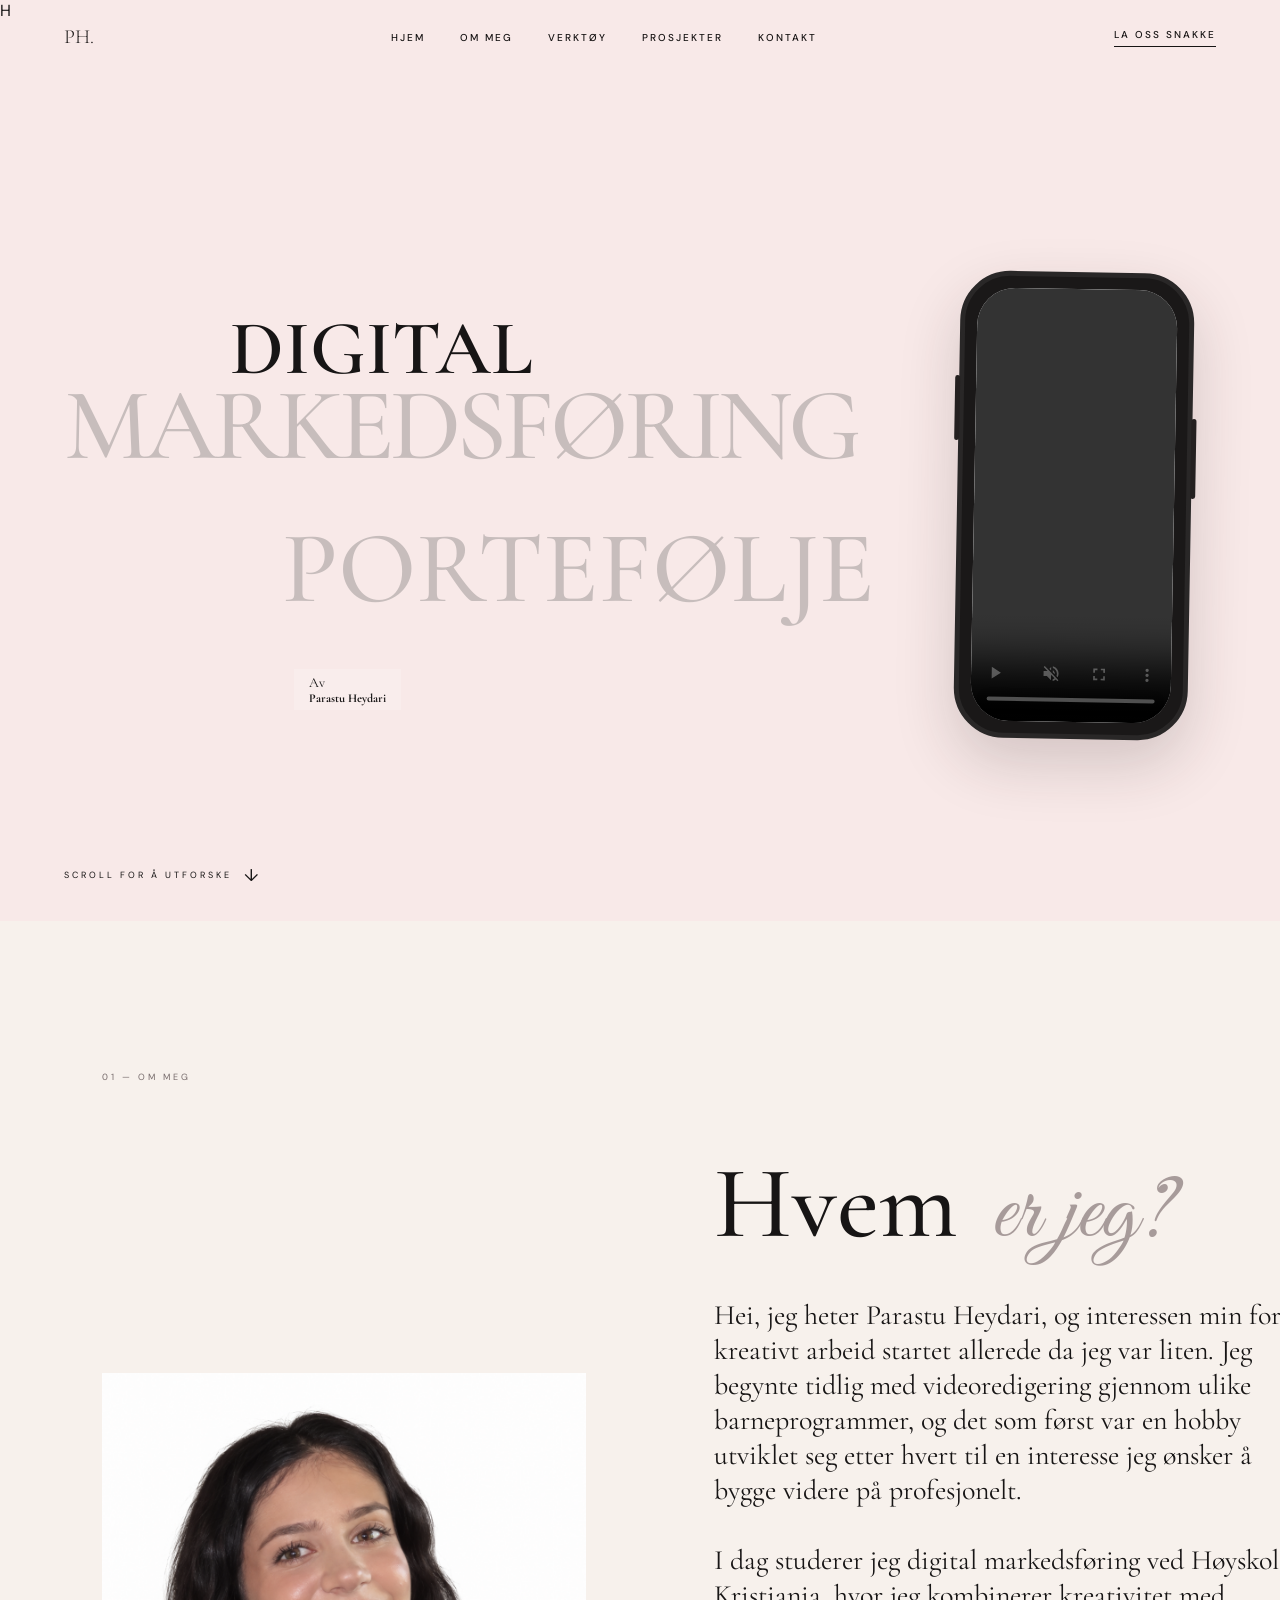
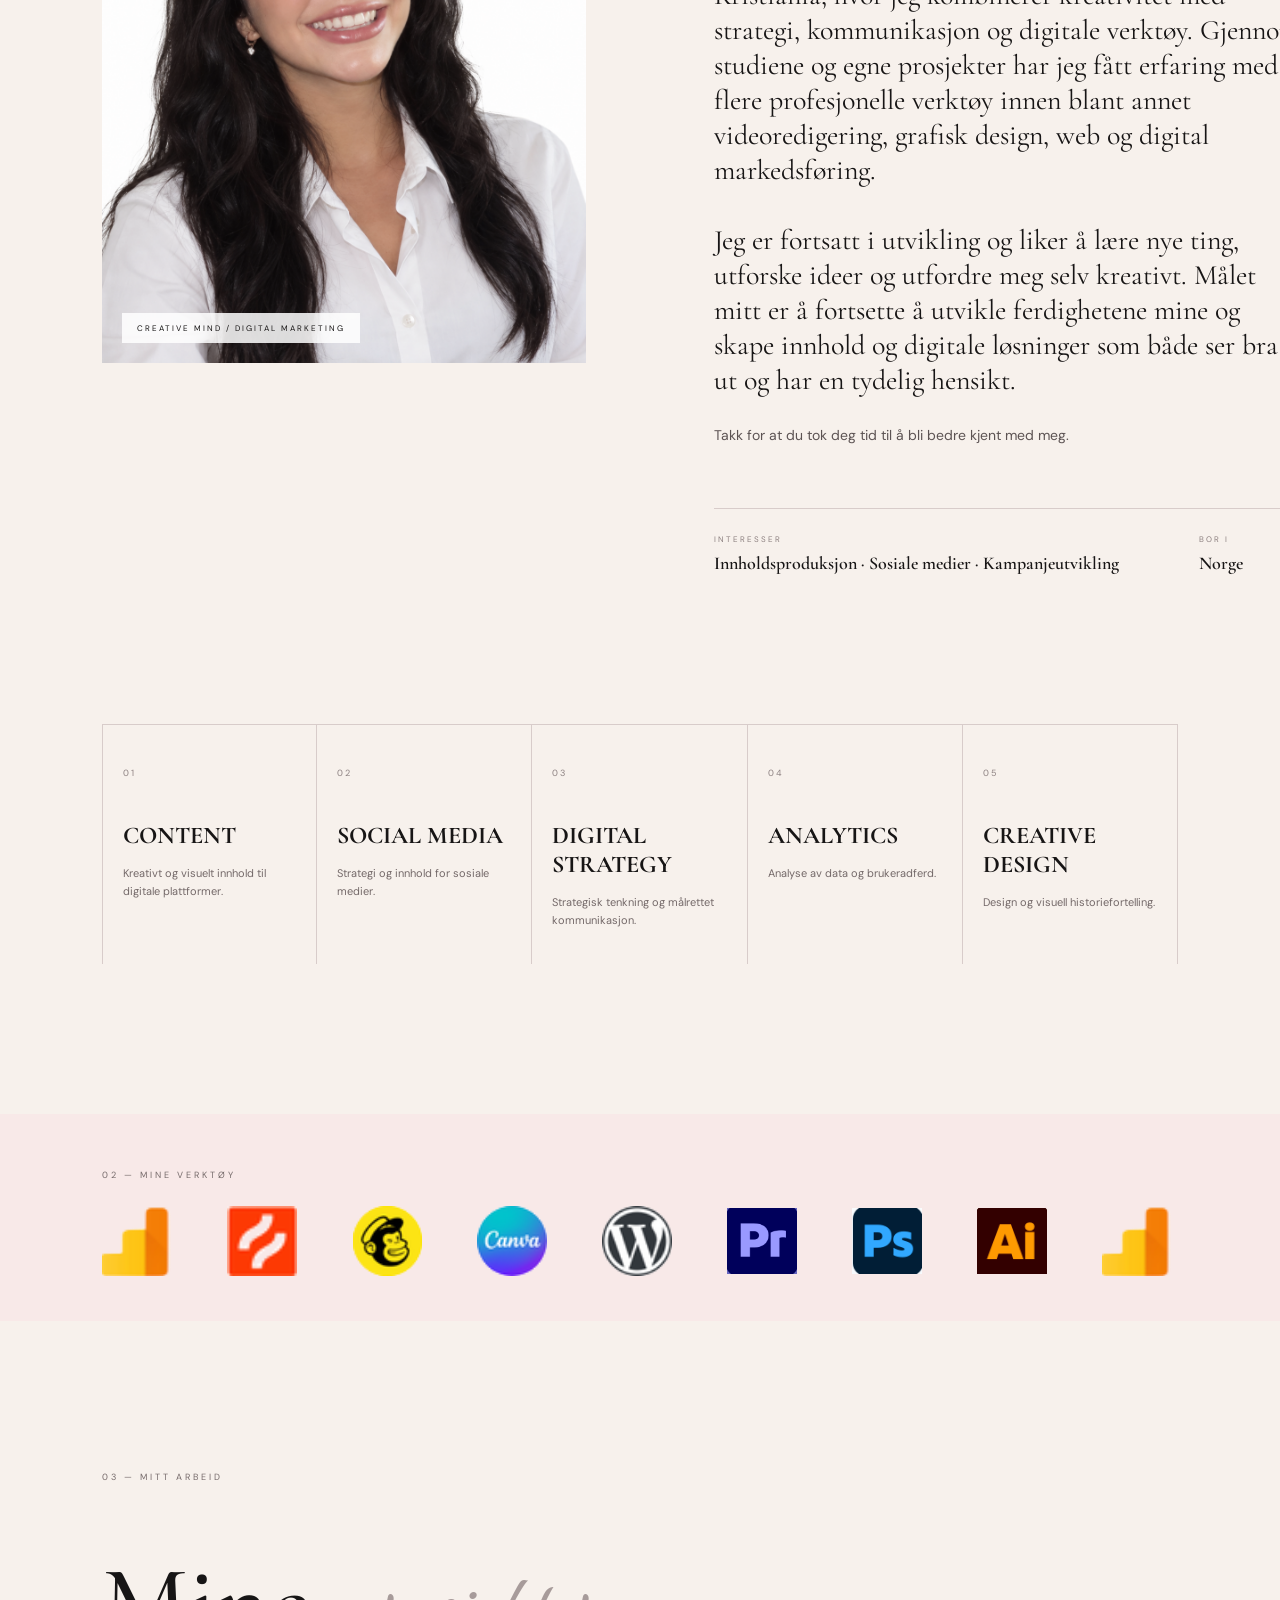
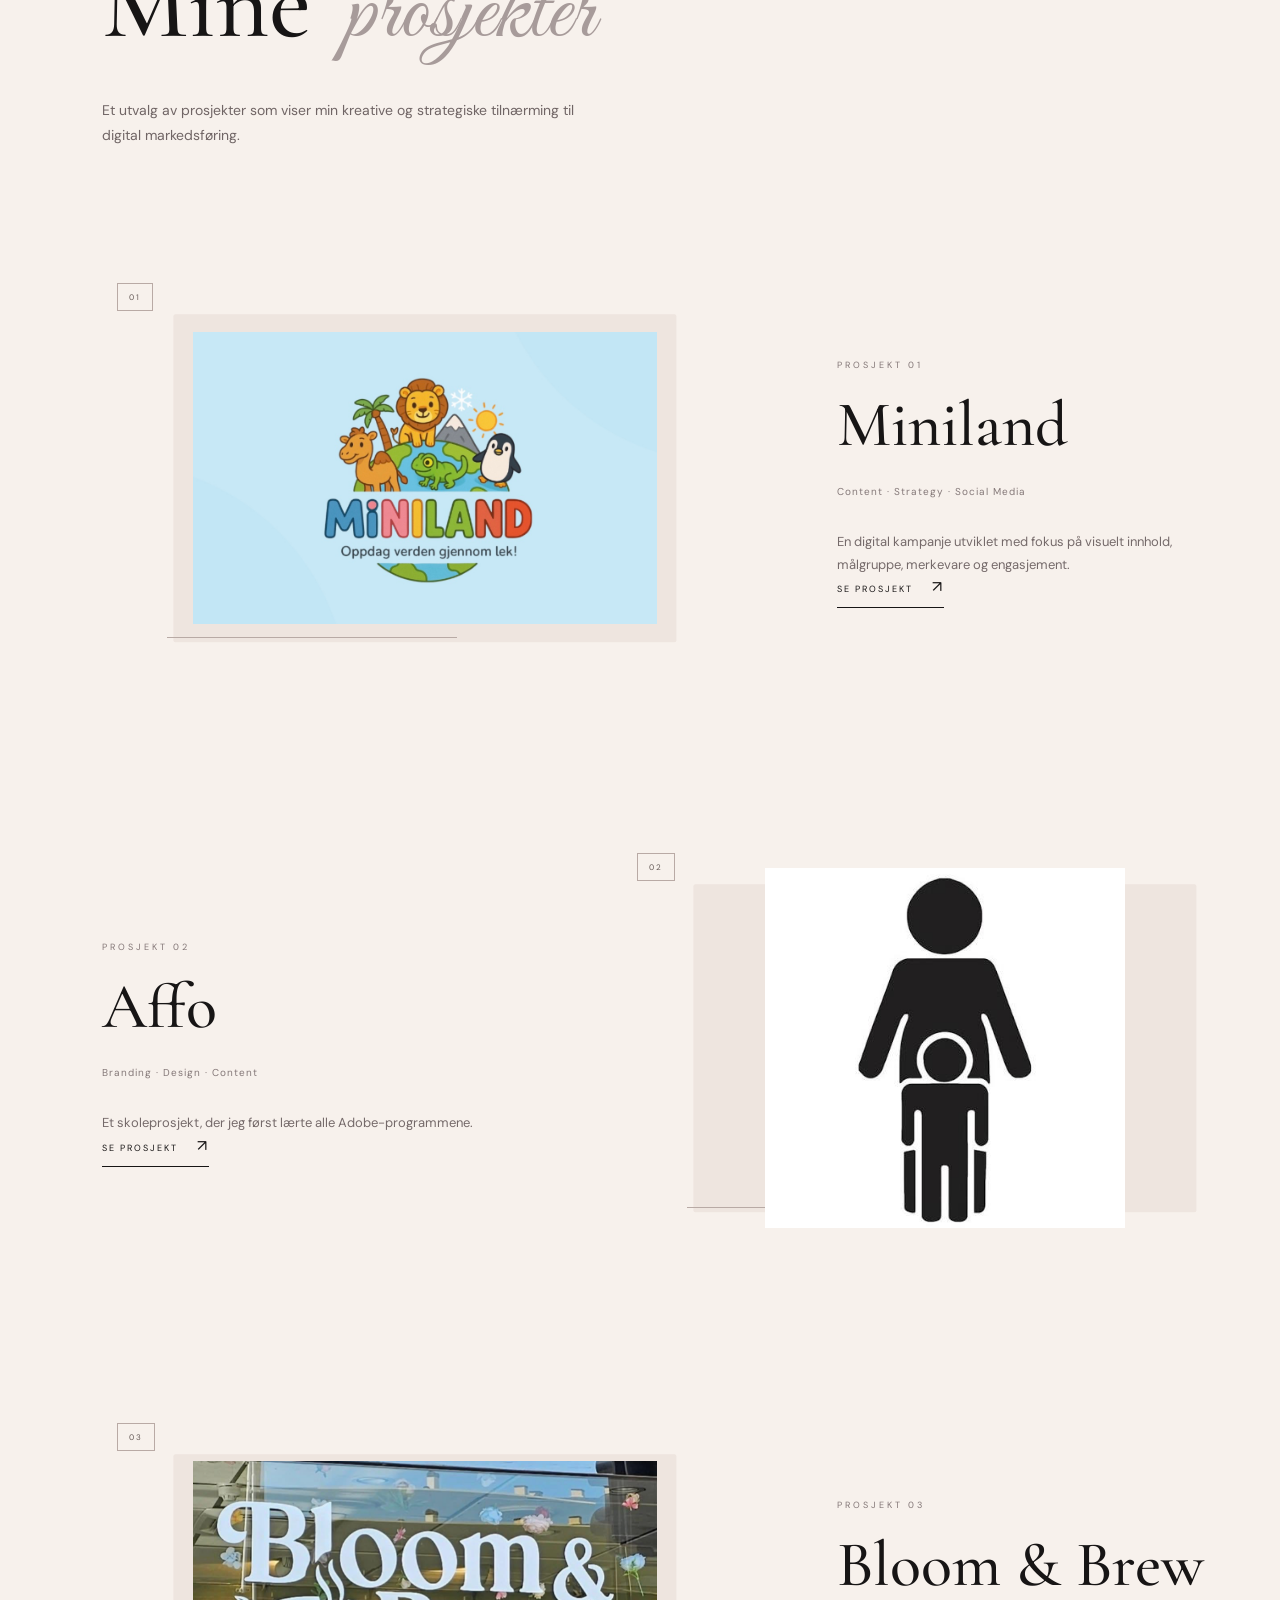
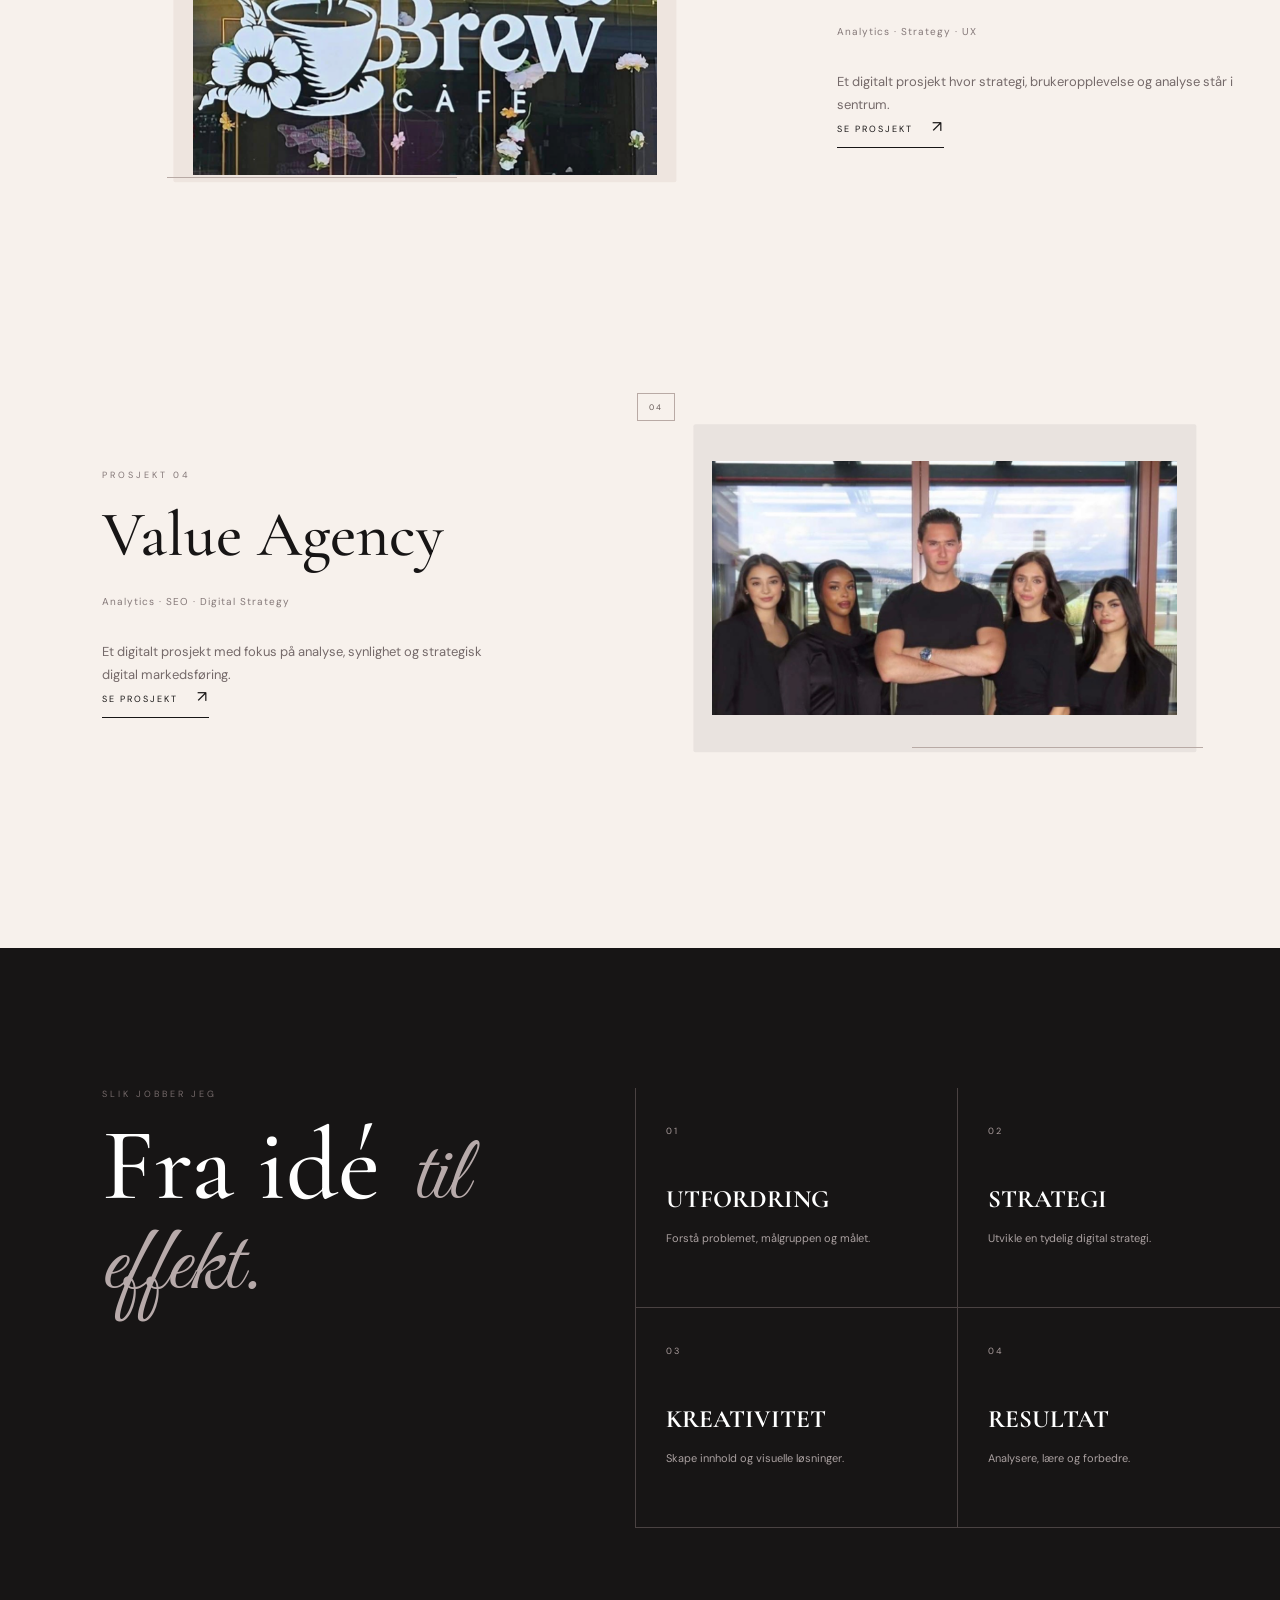
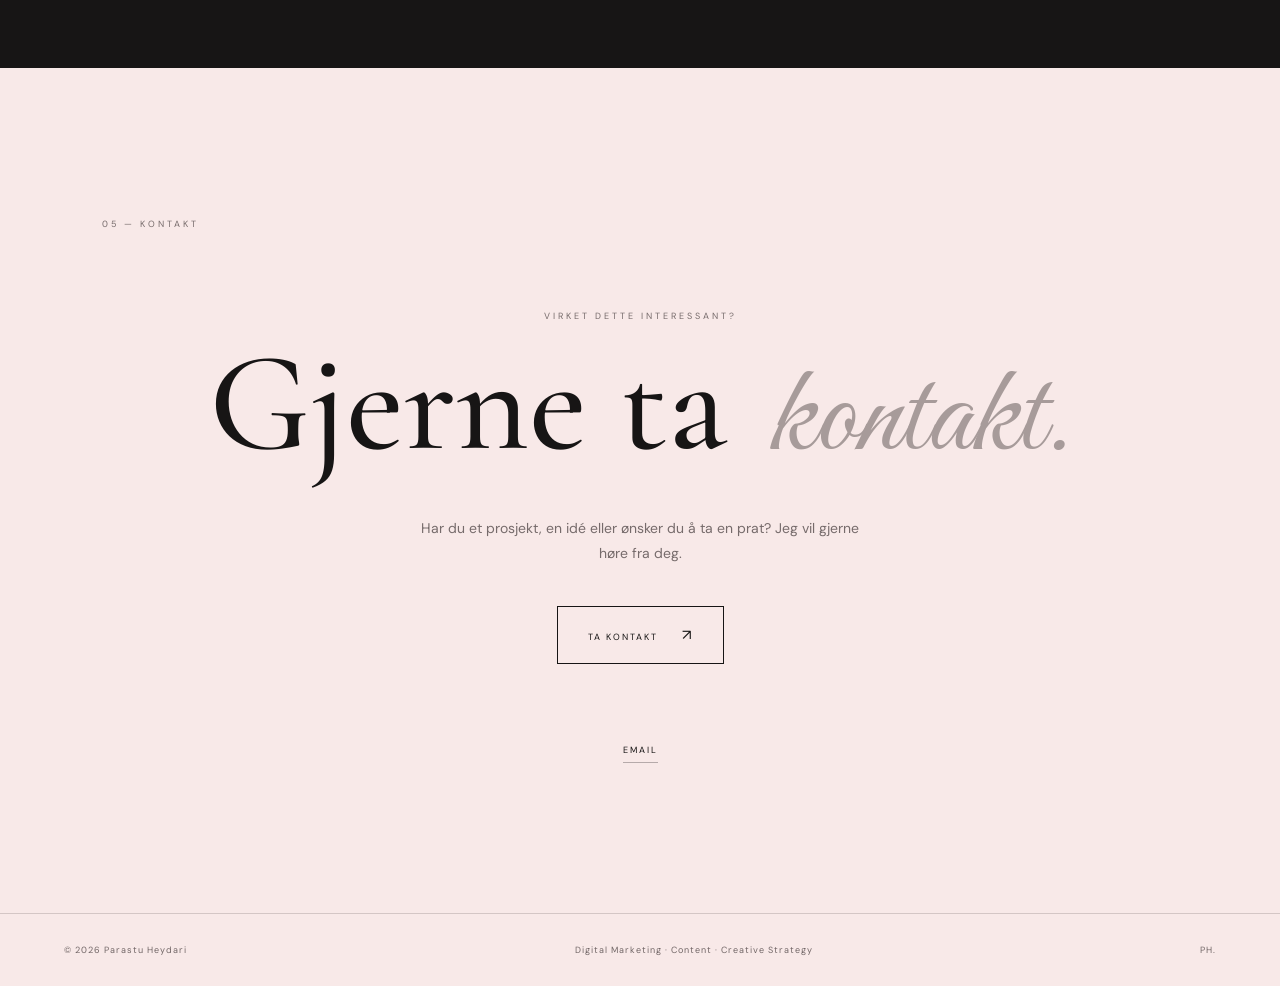
<file: index.html>
<!DOCTYPE html>
<html lang="no">

<head>

    <meta charset="UTF-8">

    <meta name="viewport" content="width=device-width, initial-scale=1.0">

    <title>Parastu Heydari | Digital Marketing Portfolio</title>

    <!-- Google Fonts -->

    <link rel="preconnect" href="https://fonts.googleapis.com">
    <link rel="preconnect" href="https://fonts.gstatic.com" crossorigin>

    <link href="https://fonts.googleapis.com/css2?family=Cormorant+Garamond:wght@400;500;600;700&family=DM+Sans:wght@300;400;500;600&family=Great+Vibes&display=swap" rel="stylesheet">

    <link rel="stylesheet" href="Forside.css">

</head>H


<body>


    <!-- =========================
         NAVIGATION
    ========================== -->

    <header class="navbar">

        <div class="nav-logo">
            PH.
        </div>


        <nav>

            <a href="#home">HJEM</a>

            <a href="#about">OM MEG</a>

            <a href="#tools">VERKTØY</a>

            <a href="#projects">PROSJEKTER</a>

            <a href="#contact">KONTAKT</a>

        </nav>


        <a href="#contact" class="nav-contact">

            LA OSS SNAKKE

        </a>

    </header>



    <main>


        <!-- =========================
             HERO / FORSIDE
        ========================== -->

        <section class="hero" id="home">


            <div class="hero-left">


                <p class="hero-small">

                    DIGITAL

                </p>


                <div class="hero-title">

                    <h1>

                        MARKEDSFØRING

                    </h1>

                </div>


                <h2>

                    PORTEFØLJE

                </h2>


                <div class="author">

                    <span>Av</span>

                    <strong>Parastu Heydari</strong>

                </div>


            </div>



            <!-- PHONE -->

            <div class="hero-right">


                <div class="phone">


                    <div class="phone-screen">


                        <video
                            autoplay
                            muted
                            loop
                            playsinline
                            controls
                        >


                            <source
                                src="Bilder/Anime.mp4"
                                type="video/mp4"
                            >


                            Nettleseren støtter ikke video.


                        </video>


                    </div>


                </div>


            </div>



            <div class="scroll-indicator">

                SCROLL FOR Å UTFORSKE

                <span>↓</span>

            </div>


        </section>




        <!-- =========================
             ABOUT / OM MEG
        ========================== -->

        <section class="about section" id="about">


            <div class="section-label">

                01 — OM MEG

            </div>



            <div class="about-grid">


                <div class="about-image">


                    <img
                        src="Bilder/Meg.png"
                        alt="Parastu Heydari"
                    >


                    <div class="image-caption">

                        CREATIVE MIND / DIGITAL MARKETING

                    </div>


                </div>




                <div class="about-content">


                    <h2>

                        Hvem

                        <span>er jeg?</span>

                    </h2>



                    <p class="about-intro">


                        Hei, jeg heter Parastu Heydari, og interessen min for kreativt arbeid startet allerede da jeg var liten. Jeg begynte tidlig med videoredigering gjennom ulike barneprogrammer, og det som først var en hobby utviklet seg etter hvert til en interesse jeg ønsker å bygge videre på profesjonelt.


                        <br><br>


                        I dag studerer jeg digital markedsføring ved Høyskolen Kristiania, hvor jeg kombinerer kreativitet med strategi, kommunikasjon og digitale verktøy. Gjennom studiene og egne prosjekter har jeg fått erfaring med flere profesjonelle verktøy innen blant annet videoredigering, grafisk design, web og digital markedsføring.


                        <br><br>


                        Jeg er fortsatt i utvikling og liker å lære nye ting, utforske ideer og utfordre meg selv kreativt. Målet mitt er å fortsette å utvikle ferdighetene mine og skape innhold og digitale løsninger som både ser bra ut og har en tydelig hensikt.


                    </p>



                    <p>

                        Takk for at du tok deg tid til å bli bedre kjent med meg.

                    </p>



                    <div class="about-details">


                        <div>

                            <span>INTERESSER</span>

                            <strong>

                                Innholdsproduksjon · Sosiale medier · Kampanjeutvikling

                            </strong>

                        </div>



                        <div>

                            <span>BOR I</span>

                            <strong>

                                Norge

                            </strong>

                        </div>


                    </div>


                </div>


            </div>




            <!-- SKILLS -->

            <div class="skill-grid">


                <div class="skill-card">

                    <span>01</span>

                    <h3>CONTENT</h3>

                    <p>

                        Kreativt og visuelt innhold

                        til digitale plattformer.

                    </p>

                </div>



                <div class="skill-card">

                    <span>02</span>

                    <h3>SOCIAL MEDIA</h3>

                    <p>

                        Strategi og innhold for

                        sosiale medier.

                    </p>

                </div>



                <div class="skill-card">

                    <span>03</span>

                    <h3>DIGITAL STRATEGY</h3>

                    <p>

                        Strategisk tenkning og

                        målrettet kommunikasjon.

                    </p>

                </div>



                <div class="skill-card">

                    <span>04</span>

                    <h3>ANALYTICS</h3>

                    <p>

                        Analyse av data og

                        brukeradferd.

                    </p>

                </div>



                <div class="skill-card">

                    <span>05</span>

                    <h3>CREATIVE DESIGN</h3>

                    <p>

                        Design og visuell

                        historiefortelling.

                    </p>

                </div>


            </div>


        </section>




        <!-- =========================
             TOOLS
        ========================== -->

        <section class="tools section" id="tools">


            <div class="section-label">

                02 — MINE VERKTØY

            </div>



            <!-- LOGO SLIDER -->

            <div class="logo-slider">


                <div class="logo-track">


                    <img
                        src="Bilder/Analytics.png"
                        alt="Analytics"
                    >


                    <img
                        src="Bilder/Hotjar.png"
                        alt="Hotjar"
                    >


                    <img
                        src="Bilder/Mailchimp.png"
                        alt="Mailchimp"
                    >


                    <img
                        src="Bilder/Canva.png"
                        alt="Canva"
                    >


                    <img
                        src="Bilder/Wordpress.png"
                        alt="WordPress"
                    >


                    <img
                        src="Bilder/Adobe1.png"
                        alt="Adobe"
                    >


                    <img
                        src="Bilder/Adobe2.png"
                        alt="Adobe"
                    >


                    <img
                        src="Bilder/Adobe3.png"
                        alt="Adobe"
                    >



                    <!-- Gjenta logoene -->


                    <img
                        src="Bilder/Analytics.png"
                        alt="Analytics"
                    >


                    <img
                        src="Bilder/Hotjar.png"
                        alt="Hotjar"
                    >


                    <img
                        src="Bilder/Mailchimp.png"
                        alt="Mailchimp"
                    >


                    <img
                        src="Bilder/Canva.png"
                        alt="Canva"
                    >


                    <img
                        src="Bilder/Wordpress.png"
                        alt="WordPress"
                    >


                    <img
                        src="Bilder/Adobe1.png"
                        alt="Adobe"
                    >


                    <img
                        src="Bilder/Adobe2.png"
                        alt="Adobe"
                    >


                    <img
                        src="Bilder/Adobe3.png"
                        alt="Adobe"
                    >


                </div>


            </div>


        </section>




        <!-- =========================
             PROJECTS
        ========================== -->

        <section class="projects section" id="projects">


            <div class="section-label">

                03 — MITT ARBEID

            </div>



            <div class="projects-header">


                <h2>

                    Mine

                    <span>prosjekter</span>

                </h2>



                <p>

                    Et utvalg av prosjekter som viser min

                    kreative og strategiske tilnærming

                    til digital markedsføring.

                </p>


            </div>




            <div class="project-list">



                <!-- =========================
                     PROJECT 01
                ========================== -->

                <article class="project-card">


                    <div class="project-image">


                        <img
                            src="Bilder/Miniland-logo.png"
                            alt="Miniland branding project"
                        >


                        <div class="project-number">

                            01

                        </div>


                    </div>



                    <div class="project-info">


                        <p>

                            PROSJEKT 01

                        </p>



                        <h3>

                            Miniland

                        </h3>



                        <span>

                            Content · Strategy · Social Media

                        </span>



                        <p class="project-description">


                            En digital kampanje utviklet med fokus

                            på visuelt innhold, målgruppe,

                            merkevare og engasjement.


                        </p>



                        <a
                            href="Prosjekter.html"
                            class="project-button"
                        >


                            SE PROSJEKT


                            <span>↗</span>


                        </a>


                    </div>


                </article>




                <!-- =========================
                     PROJECT 02
                ========================== -->

                <article class="project-card reverse">


                    <div class="project-image">


                        <img
                            src="Bilder/AFFO.png"
                            alt="Aleneforelderforeningen"
                        >


                        <div class="project-number">

                            02

                        </div>


                    </div>



                    <div class="project-info">


                        <p>

                            PROSJEKT 02

                        </p>



                        <h3>

                            Affo

                        </h3>



                        <span>

                            Branding · Design · Content

                        </span>



                        <p class="project-description">


                            Et skoleprosjekt, der jeg først lærte

                            alle Adobe-programmene.


                        </p>



                        <a
                            href="Aleneforelderforening.html"
                            class="project-button"
                        >


                            SE PROSJEKT


                            <span>↗</span>


                        </a>


                    </div>


                </article>




                <!-- =========================
                     PROJECT 03
                ========================== -->

                <article class="project-card">


                    <div class="project-image">


                        <img
                            src="Bilder/Bloom.png"
                            alt="Bloom & Brew"
                        >


                        <div class="project-number">

                            03

                        </div>


                    </div>



                    <div class="project-info">


                        <p>

                            PROSJEKT 03

                        </p>



                        <h3>

                            Bloom & Brew

                        </h3>



                        <span>

                            Analytics · Strategy · UX

                        </span>



                        <p class="project-description">


                            Et digitalt prosjekt hvor strategi,

                            brukeropplevelse og analyse

                            står i sentrum.


                        </p>



                        <a
                            href="Bloomandbrew.html"
                            class="project-button"
                        >


                            SE PROSJEKT


                            <span>↗</span>


                        </a>


                    </div>


                </article>




                <!-- =========================
                     PROJECT 04
                ========================== -->

                <article class="project-card reverse value-project">


                    <div class="project-image">


                        <img
                            src="Bilder/Value.png"
                            alt="Value Agency"
                        >


                        <div class="project-number">

                            04

                        </div>


                    </div>



                    <div class="project-info">


                        <p>

                            PROSJEKT 04

                        </p>



                        <h3>

                            Value Agency

                        </h3>



                        <span>

                            Analytics · SEO · Digital Strategy

                        </span>



                        <p class="project-description">


                            Et digitalt prosjekt med fokus på

                            analyse, synlighet og strategisk

                            digital markedsføring.


                        </p>



                        <a
                            href="Valueagncy.html"
                            class="project-button"
                        >


                            SE PROSJEKT


                            <span>↗</span>


                        </a>


                    </div>


                </article>


            </div>


        </section>




        <!-- =========================
             CASE STUDY PREVIEW
        ========================== -->

        <section class="case-study">


            <div class="case-inner">


                <div>


                    <p class="eyebrow">

                        SLIK JOBBER JEG

                    </p>



                    <h2>

                        Fra idé

                        <span>til effekt.</span>

                    </h2>


                </div>



                <div class="process">


                    <div>


                        <span>01</span>

                        <h3>UTFORDRING</h3>

                        <p>

                            Forstå problemet,

                            målgruppen og målet.

                        </p>


                    </div>



                    <div>


                        <span>02</span>

                        <h3>STRATEGI</h3>

                        <p>

                            Utvikle en tydelig

                            digital strategi.

                        </p>


                    </div>



                    <div>


                        <span>03</span>

                        <h3>KREATIVITET</h3>

                        <p>

                            Skape innhold og

                            visuelle løsninger.

                        </p>


                    </div>



                    <div>


                        <span>04</span>

                        <h3>RESULTAT</h3>

                        <p>

                            Analysere, lære og

                            forbedre.

                        </p>


                    </div>


                </div>


            </div>


        </section>




        <!-- =========================
             CONTACT
        ========================== -->

        <section class="contact section" id="contact">


            <div class="section-label">

                05 — KONTAKT

            </div>



            <div class="contact-content">


                <p class="eyebrow">

                    VIRKET DETTE INTERESSANT?

                </p>



                <h2>

                    Gjerne ta

                    <span>kontakt.</span>

                </h2>



                <p class="contact-text">


                    Har du et prosjekt, en idé eller ønsker

                    du å ta en prat? Jeg vil gjerne høre fra deg.


                </p>



                <a
                    href="mailto:parast2611@gmail.com"
                    class="contact-button"
                >


                    TA KONTAKT


                    <span>↗</span>


                </a>



                <div class="social-links">


                    <a href="mailto:parast2611@gmail.com">

                        EMAIL

                    </a>






                </div>


            </div>


        </section>


    </main>




    <!-- =========================
         FOOTER
    ========================== -->

    <footer>


        <div>

            © 2026 Parastu Heydari

        </div>



        <div>

            Digital Marketing · Content · Creative Strategy

        </div>



        <div>

            PH.

        </div>


    </footer>



</body>

</html>
</file>
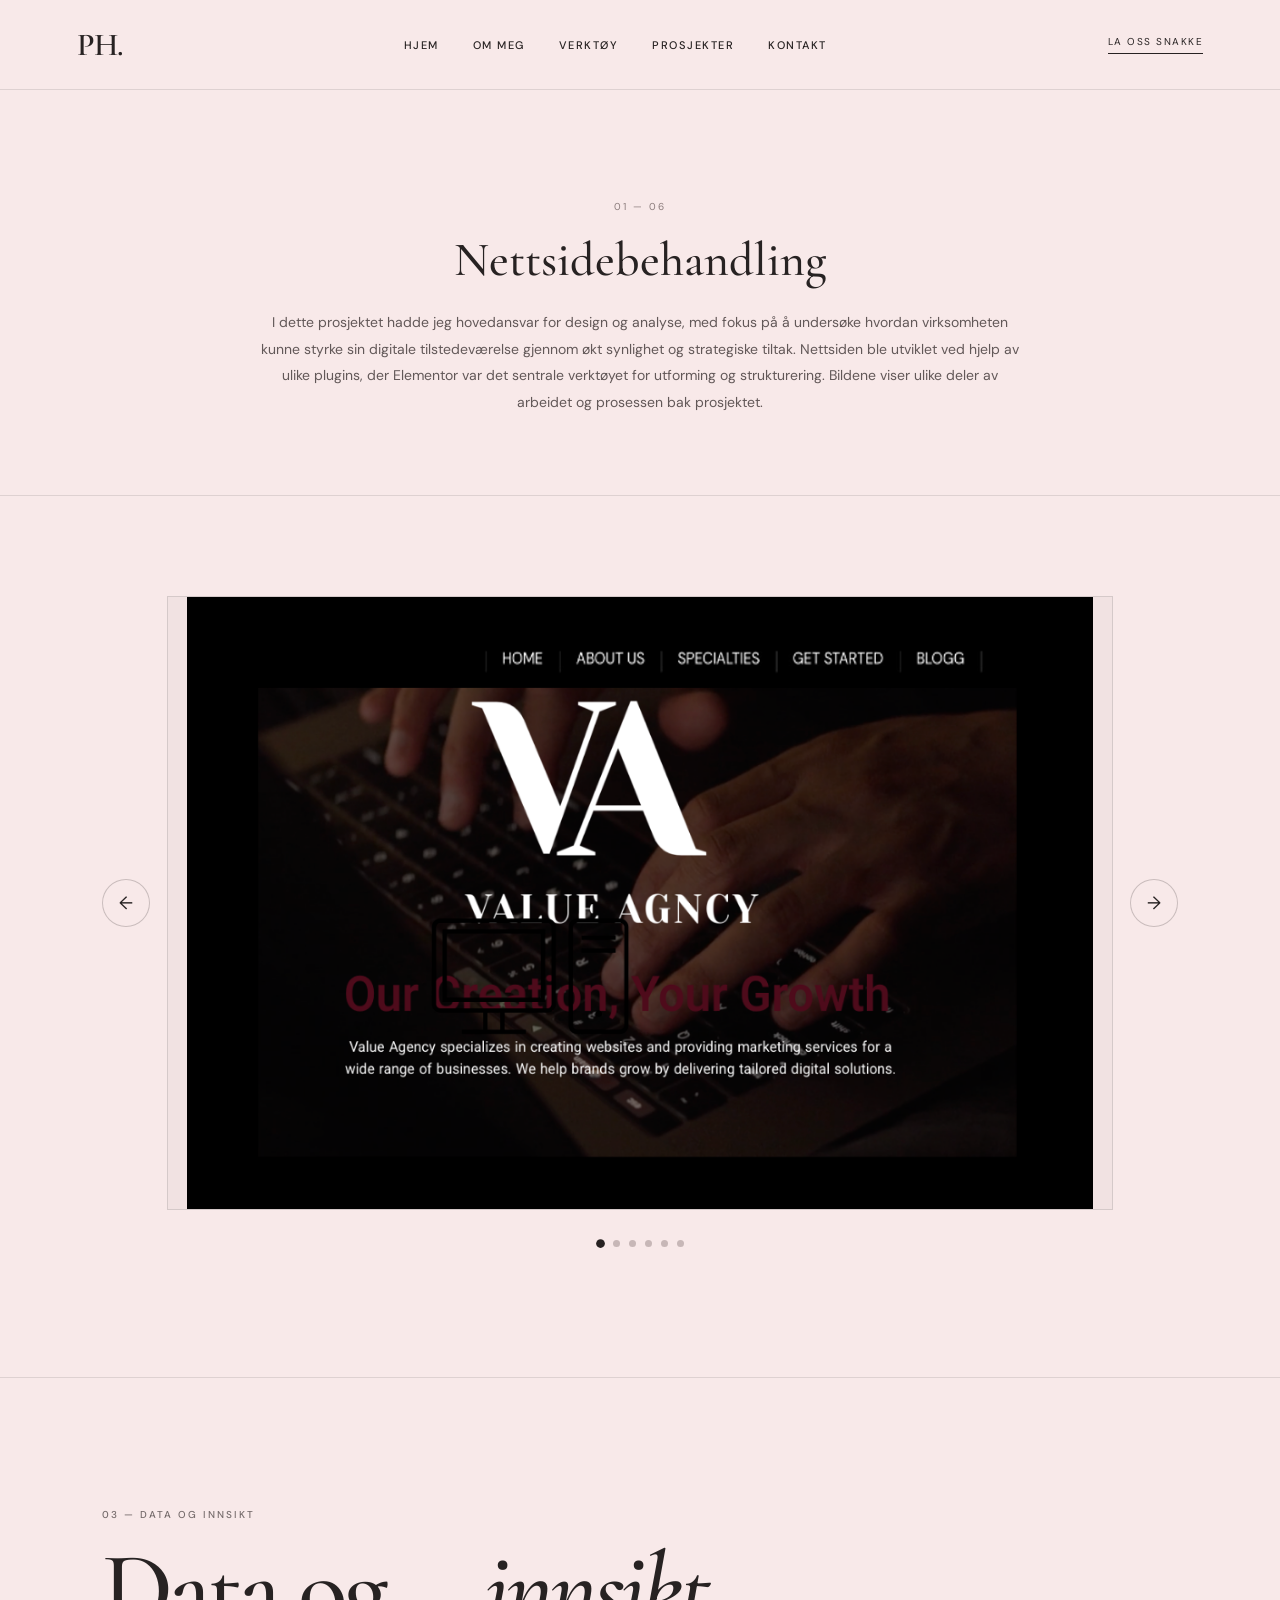
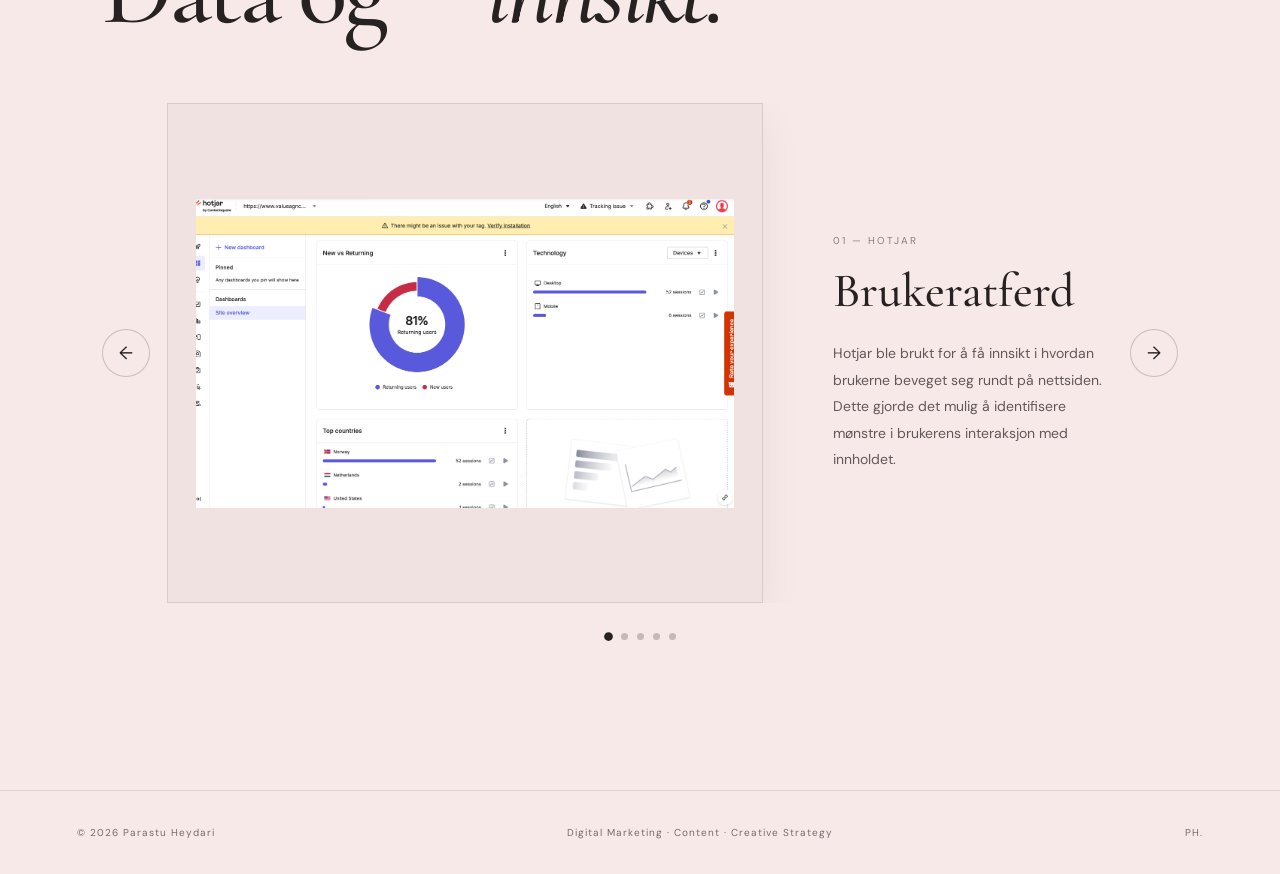
<file: Valueagncy.html>
<!DOCTYPE html>
<html lang="no">

<head>

    <meta charset="UTF-8">

    <meta name="viewport" content="width=device-width, initial-scale=1.0">

    <title>Value Agency | Parastu Heydari</title>

    <!-- Google Fonts -->
    <link rel="preconnect" href="https://fonts.googleapis.com">
    <link rel="preconnect" href="https://fonts.gstatic.com" crossorigin>

    <link
        href="https://fonts.googleapis.com/css2?family=Cormorant+Garamond:wght@400;500;600;700&family=DM+Sans:wght@300;400;500;600&family=Great+Vibes&display=swap"
        rel="stylesheet"
    >

    <link rel="stylesheet" href="Valueagncy.css">

</head>


<body>


<!-- ==================================================
     NAVIGATION
================================================== -->

<header class="navbar">

    <div class="nav-logo">
        PH.
    </div>


    <nav>

        <a href="index.html#home">HJEM</a>

        <a href="index.html#about">OM MEG</a>

        <a href="index.html#tools">VERKTØY</a>

        <a href="index.html#projects">PROSJEKTER</a>

        <a href="index.html#contact">KONTAKT</a>

    </nav>


    <a
        href="index.html#contact"
        class="nav-contact"
    >
        LA OSS SNAKKE
    </a>

</header>



<main>


<!-- ==================================================
     INTRO / TEKST
================================================== -->

<section class="project-intro">

    <div class="slider-text">

        <p class="slide-number">
            01 — 06
        </p>


        <h3>
            Nettsidebehandling
        </h3>


        <p>
            I dette prosjektet hadde jeg hovedansvar for design og analyse,
            med fokus på å undersøke hvordan virksomheten kunne styrke sin
            digitale tilstedeværelse gjennom økt synlighet og strategiske
            tiltak. Nettsiden ble utviklet ved hjelp av ulike plugins,
            der Elementor var det sentrale verktøyet for utforming og
            strukturering. Bildene viser ulike deler av arbeidet og
            prosessen bak prosjektet.
        </p>

    </div>

</section>



<!-- ==================================================
     VALUE SLIDER
     Value2 → Value7
================================================== -->

<section class="value-work">


    <div class="slider-wrapper">


        <!-- VENSTRE PIL -->

        <button
            class="slider-arrow prev"
            onclick="changeSlide(-1)"
            aria-label="Forrige bilde"
        >
            ←
        </button>



        <!-- BILDER -->

        <div class="image-slider">


            <div class="slide active">

                <img
                    src="Bilder/Value2.png"
                    alt="Value Agency prosjekt"
                >

            </div>


            <div class="slide">

                <img
                    src="Bilder/Value3.png"
                    alt="Value Agency prosjekt"
                >

            </div>


            <div class="slide">

                <img
                    src="Bilder/Value4.png"
                    alt="Value Agency prosjekt"
                >

            </div>


            <div class="slide">

                <img
                    src="Bilder/Value5.png"
                    alt="Value Agency prosjekt"
                >

            </div>


            <div class="slide">

                <img
                    src="Bilder/Value6.png"
                    alt="Value Agency prosjekt"
                >

            </div>


            <div class="slide">

                <img
                    src="Bilder/Value7.png"
                    alt="Value Agency prosjekt"
                >

            </div>


        </div>



        <!-- HØYRE PIL -->

        <button
            class="slider-arrow next"
            onclick="changeSlide(1)"
            aria-label="Neste bilde"
        >
            →
        </button>


    </div>



    <!-- PRIKKER -->

    <div class="slider-dots">

        <button
            class="dot active"
            onclick="goToSlide(0)"
            aria-label="Bilde 1"
        ></button>

        <button
            class="dot"
            onclick="goToSlide(1)"
            aria-label="Bilde 2"
        ></button>

        <button
            class="dot"
            onclick="goToSlide(2)"
            aria-label="Bilde 3"
        ></button>

        <button
            class="dot"
            onclick="goToSlide(3)"
            aria-label="Bilde 4"
        ></button>

        <button
            class="dot"
            onclick="goToSlide(4)"
            aria-label="Bilde 5"
        ></button>

        <button
            class="dot"
            onclick="goToSlide(5)"
            aria-label="Bilde 6"
        ></button>

    </div>


</section>



<!-- ==================================================
     DATA OG INNSIKT
================================================== -->

<section class="analytics-section">


    <div class="analytics-header">

        <p class="section-label">
            03 — DATA OG INNSIKT
        </p>


        <h2>
            Data og
            <span>innsikt.</span>
        </h2>

    </div>



    <div class="analytics-slider-wrapper">


        <!-- VENSTRE PIL -->

        <button
            class="slider-arrow analytics-prev"
            onclick="changeAnalyticsSlide(-1)"
            aria-label="Forrige analyse"
        >
            ←
        </button>



        <div class="analytics-slider">


            <!-- ==========================================
                 HOTJAR 1
            ========================================== -->

            <div class="analytics-slide active">


                <div class="analytics-image-frame">

                    <img
                        src="Bilder/Hotjar1.png"
                        alt="Hotjar analyse"
                    >

                </div>


                <div class="analytics-slide-text">

                    <p class="slide-number">
                        01 — HOTJAR
                    </p>


                    <h3>
                        Brukeratferd
                    </h3>


                    <p>
                        Hotjar ble brukt for å få innsikt i hvordan
                        brukerne beveget seg rundt på nettsiden.
                        Dette gjorde det mulig å identifisere
                        mønstre i brukerens interaksjon med
                        innholdet.
                    </p>

                </div>


            </div>



            <!-- ==========================================
                 HOTJAR 2
            ========================================== -->

            <div class="analytics-slide">


                <div class="analytics-image-frame">

                    <img
                        src="Bilder/Hotjar2.png"
                        alt="Hotjar analyse"
                    >

                </div>


                <div class="analytics-slide-text">

                    <p class="slide-number">
                        02 — HOTJAR
                    </p>


                    <h3>
                        Brukeropplevelse
                    </h3>


                    <p>
                        Analysen ga et bedre grunnlag for å forstå
                        hvilke deler av nettsiden som fikk
                        oppmerksomhet, og hvordan brukerne
                        navigerte gjennom siden.
                    </p>

                </div>


            </div>



            <!-- ==========================================
                 TRAFIKK
            ========================================== -->

            <div class="analytics-slide">


                <div class="analytics-image-frame">

                    <img
                        src="Bilder/Trafikk.png"
                        alt="Trafikk analyse"
                    >

                </div>


                <div class="analytics-slide-text">

                    <p class="slide-number">
                        03 — TRAFIKK
                    </p>


                    <h3>
                        Trafikk
                    </h3>


                    <p>
                        Trafikkdata ble brukt for å undersøke
                        hvor besøkene til nettsiden kom fra.
                        Dette gjorde det mulig å vurdere hvilke
                        kanaler som bidro til synlighet.
                    </p>

                </div>


            </div>



            <!-- ==========================================
                 TRAFIKK 2
            ========================================== -->

            <div class="analytics-slide">


                <div class="analytics-image-frame">

                    <img
                        src="Bilder/Trafikk2.png"
                        alt="Trafikk analyse"
                    >

                </div>


                <div class="analytics-slide-text">

                    <p class="slide-number">
                        04 — TRAFIKK
                    </p>


                    <h3>
                        Digital synlighet
                    </h3>


                    <p>
                        Ved å se på trafikken kunne jeg få et
                        tydeligere bilde av hvordan nettstedet
                        presterte digitalt og hvilke områder
                        som kunne forbedres.
                    </p>

                </div>


            </div>



            <!-- ==========================================
                 SØKEORD
            ========================================== -->

            <div class="analytics-slide">


                <div class="analytics-image-frame">

                    <img
                        src="Bilder/Søkeord.png"
                        alt="Søkeordsanalyse"
                    >

                </div>


                <div class="analytics-slide-text">

                    <p class="slide-number">
                        05 — SØKEORD
                    </p>


                    <h3>
                        Søkeord
                    </h3>


                    <p>
                        Søkeordsdata ble brukt for å få bedre
                        innsikt i hva brukerne søkte etter, og
                        hvilke søkeord som kunne være relevante
                        for å styrke nettstedets synlighet.
                    </p>

                </div>


            </div>


        </div>



        <!-- HØYRE PIL -->

        <button
            class="slider-arrow analytics-next"
            onclick="changeAnalyticsSlide(1)"
            aria-label="Neste analyse"
        >
            →
        </button>


    </div>



    <!-- ANALYTICS DOTS -->

    <div class="analytics-dots">


        <button
            class="analytics-dot active"
            onclick="goToAnalyticsSlide(0)"
            aria-label="Gå til analyse 1"
        ></button>


        <button
            class="analytics-dot"
            onclick="goToAnalyticsSlide(1)"
            aria-label="Gå til analyse 2"
        ></button>


        <button
            class="analytics-dot"
            onclick="goToAnalyticsSlide(2)"
            aria-label="Gå til analyse 3"
        ></button>


        <button
            class="analytics-dot"
            onclick="goToAnalyticsSlide(3)"
            aria-label="Gå til analyse 4"
        ></button>


        <button
            class="analytics-dot"
            onclick="goToAnalyticsSlide(4)"
            aria-label="Gå til analyse 5"
        ></button>


    </div>


</section>



</main>



<!-- ==================================================
     FOOTER
================================================== -->

<footer>


    <div>
        © 2026 Parastu Heydari
    </div>


    <div>
        Digital Marketing · Content · Creative Strategy
    </div>


    <div>
        PH.
    </div>


</footer>



<!-- ==================================================
     JAVASCRIPT
================================================== -->

<script>


/* ==================================================
   VALUE SLIDER
================================================== */

let currentSlide = 0;


const slides = document.querySelectorAll(".slide");


const dots = document.querySelectorAll(".dot");



function showSlide(index) {


    if (index >= slides.length) {

        currentSlide = 0;

    }

    else if (index < 0) {

        currentSlide = slides.length - 1;

    }

    else {

        currentSlide = index;

    }


    slides.forEach((slide, i) => {

        slide.classList.toggle(
            "active",
            i === currentSlide
        );

    });


    dots.forEach((dot, i) => {

        dot.classList.toggle(
            "active",
            i === currentSlide
        );

    });

}



function changeSlide(direction) {

    showSlide(
        currentSlide + direction
    );

}



function goToSlide(index) {

    showSlide(index);

}



/* ==================================================
   ANALYTICS SLIDER
================================================== */

let currentAnalyticsSlide = 0;


const analyticsSlides =
    document.querySelectorAll(".analytics-slide");


const analyticsDots =
    document.querySelectorAll(".analytics-dot");



function showAnalyticsSlide(index) {


    if (index >= analyticsSlides.length) {

        currentAnalyticsSlide = 0;

    }

    else if (index < 0) {

        currentAnalyticsSlide =
            analyticsSlides.length - 1;

    }

    else {

        currentAnalyticsSlide = index;

    }


    analyticsSlides.forEach((slide, i) => {

        slide.classList.toggle(
            "active",
            i === currentAnalyticsSlide
        );

    });


    analyticsDots.forEach((dot, i) => {

        dot.classList.toggle(
            "active",
            i === currentAnalyticsSlide
        );

    });

}



function changeAnalyticsSlide(direction) {

    showAnalyticsSlide(
        currentAnalyticsSlide + direction
    );

}



function goToAnalyticsSlide(index) {

    showAnalyticsSlide(index);

}



/* ==================================================
   SWIPE PÅ MOBIL
================================================== */

function enableSwipe(element, callback) {


    if (!element) return;


    let startX = 0;


    element.addEventListener(
        "touchstart",
        function(e) {

            startX =
                e.touches[0].clientX;

        },
        { passive: true }
    );


    element.addEventListener(
        "touchend",
        function(e) {


            const endX =
                e.changedTouches[0].clientX;


            const distance =
                startX - endX;


            if (Math.abs(distance) > 50) {


                if (distance > 0) {

                    callback(1);

                }

                else {

                    callback(-1);

                }

            }

        },
        { passive: true }
    );

}



enableSwipe(
    document.querySelector(".image-slider"),
    changeSlide
);


enableSwipe(
    document.querySelector(".analytics-slider"),
    changeAnalyticsSlide
);


</script>


</body>

</html>
</file>
<file: Forside.css>
/* =========================================
   GENERAL
========================================= */

* {
    margin: 0;
    padding: 0;
    box-sizing: border-box;
}

html {
    scroll-behavior: smooth;
}

body {
    background: #f8e9e8;
    color: #171515;
    font-family: "DM Sans", sans-serif;
    overflow-x: hidden;
}

img {
    width: 100%;
    display: block;
}

a {
    color: inherit;
    text-decoration: none;
}

button {
    font-family: inherit;
}


/* =========================================
   VARIABLES
========================================= */

:root {
    --pink: #f8e9e8;
    --cream: #f7f1ec;
    --black: #171515;
    --taupe: #a79b9a;
    --light-taupe: #c7bdbc;
    --white: #fffaf8;

    --serif: "Cormorant Garamond", serif;
    --sans: "DM Sans", sans-serif;
    --script: "Great Vibes", cursive;
}


/* =========================================
   NAVIGATION
========================================= */

.navbar {
    position: fixed;
    top: 0;
    left: 0;

    width: 100%;

    display: flex;
    justify-content: space-between;
    align-items: center;

    padding: 25px 5vw;

    z-index: 1000;

    mix-blend-mode: multiply;
}

.nav-logo {
    font-family: var(--serif);
    font-size: 20px;
    font-weight: 300;
}

.navbar nav {
    display: flex;
    gap: 35px;
}

.navbar nav a,
.nav-contact {
    font-size: 10px;
    letter-spacing: 2px;
    font-weight: 500;

    transition: opacity 0.3s ease;
}

.navbar nav a:hover,
.nav-contact:hover {
    opacity: 0.45;
}

.nav-contact {
    border-bottom: 1px solid var(--black);
    padding-bottom: 5px;
}


/* =========================================
   HERO
========================================= */

.hero {
    min-height: 100vh;

    display: grid;
    grid-template-columns: 58% 42%;

    position: relative;

    padding: 150px 5vw 80px;

    align-items: center;
}

.hero-left {
    position: relative;
    z-index: 2;
}

.hero-small {
    font-family: var(--serif);
    font-size: clamp(55px, 6vw, 95px);
    font-weight: 600;

    margin-left: 13vw;
    margin-bottom: -10px;
}

.hero-title {
    position: relative;
}

.hero-title h1 {
    font-family: var(--serif);

    font-size: clamp(65px, 8vw, 145px);

    line-height: 0.8;

    color: var(--light-taupe);

    font-weight: 500;

    letter-spacing: -5px;
}

.script-word {
    position: absolute;

    font-family: var(--script);

    font-size: clamp(150px, 18vw, 310px);

    font-weight: 400;

    color: var(--black);

    left: -40px;
    top: -75px;

    transform: rotate(-7deg);

    z-index: 3;

    pointer-events: none;
}

.hero-left h2 {
    font-family: var(--serif);

    font-size: clamp(70px, 8vw, 135px);

    font-weight: 500;

    color: var(--light-taupe);

    line-height: 1;

    margin-top: 50px;
    margin-left: 17vw;
}

.author {
    display: flex;
    flex-direction: column;

    margin-top: 50px;
    margin-left: 18vw;

    font-family: var(--serif);

    font-size: 12px;

    background: rgba(255,255,255,0.18);

    width: max-content;

    padding: 5px 15px;
}

.author span {
    font-size: 14px;
}

.author strong {
    font-weight: 700;
}


/* =========================================
   PHONE
========================================= */

.hero-right {
    display: flex;
    justify-content: flex-end;

    position: relative;
    z-index: 4;
    padding-right: 2vw;
}

.phone {
    width: min(315px, 51%);
    aspect-ratio: 0.5;

    background: #1a1818;

    border: 5px solid #292727;

    border-radius: 50px;

    padding: 12px;

    box-shadow:
        0 25px 60px rgba(50, 35, 35, 0.18);

    transform: rotate(1deg);

    position: relative;
}

.phone::before {
    content: "";

    position: absolute;

    left: -9px;
    top: 100px;

    width: 5px;
    height: 65px;

    background: #242020;

    border-radius: 5px;
}

.phone::after {
    content: "";

    position: absolute;

    right: -9px;
    top: 140px;

    width: 5px;
    height: 80px;

    background: #242020;

    border-radius: 5px;
}

.phone-screen {
    height: 100%;

    border-radius: 38px;

    overflow: hidden;

    position: relative;

    background: #ddd;
}

.phone-screen video {
    height: 100%;
    width: 100%;

    object-fit: cover;
}

.play-button {
    position: absolute;

    top: 50%;
    left: 50%;

    transform: translate(-50%, -50%);

    width: 65px;
    height: 65px;

    border-radius: 50%;

    background: rgba(30, 25, 25, 0.6);

    backdrop-filter: blur(5px);

    display: flex;
    align-items: center;
    justify-content: center;

    color: white;

    font-size: 19px;

    padding-left: 3px;

    transition:
        transform 0.3s ease,
        background 0.4s ease;
}

.play-button:hover {
    transform: translate(-50%, -50%) scale(1.1);
    background: rgba(30, 25, 25, 0.8);
}


/* =========================================
   SCROLL
========================================= */

.scroll-indicator {
    position: absolute;

    bottom: 35px;
    left: 5vw;

    font-size: 9px;

    letter-spacing: 3px;

    display: flex;
    gap: 12px;
    align-items: center;
}

.scroll-indicator span {
    font-size: 17px;
}


/* =========================================
   GENERAL SECTION
========================================= */

.section {
    padding: 150px 8vw;
}

.section-label {
    font-size: 9px;

    letter-spacing: 3px;

    margin-bottom: 80px;

    color: #766b6b;
}

.eyebrow {
    font-size: 9px;
    letter-spacing: 3px;

    margin-bottom: 25px;

    color: #766b6b;
}


/* =========================================
   ABOUT
========================================= */

.about {
    background: var(--cream);
}

.about-grid {
    display: grid;

    grid-template-columns: 45% 55%;

    gap: 10vw;

    align-items: center;
}

.about-image {
    position: relative;
}

.about-image img {
    aspect-ratio: 0.82;

    object-fit: cover;

    filter: saturate(0.8);
}

.image-caption {
    position: absolute;

    bottom: 20px;
    left: 20px;

    background: rgba(255,255,255,0.85);

    padding: 10px 15px;

    font-size: 8px;

    letter-spacing: 2px;
}

.about-content h2,
.tools-header h2,
.projects-header h2,
.contact-content h2,
.case-inner h2 {
    font-family: var(--serif);

    font-weight: 500;

    font-size: clamp(70px, 8vw, 125px);

    line-height: 0.8;

    margin-bottom: 45px;
}

.about-content h2 span,
.tools-header h2 span,
.projects-header h2 span,
.contact-content h2 span,
.case-inner h2 span {
    font-family: var(--script);

    font-size: 0.9em;

    color: var(--taupe);

    margin-left: 10px;
}

.about-intro {
    font-family: var(--serif);

    font-size: 28px;

    line-height: 1.25;

    max-width: 620px;

    margin-bottom: 25px;
}

.about-content > p:not(.eyebrow):not(.about-intro) {
    max-width: 520px;

    font-size: 14px;

    line-height: 1.8;

    color: #5c5353;
}

.about-details {
    display: flex;

    gap: 80px;

    margin-top: 60px;

    border-top: 1px solid #d8ccca;

    padding-top: 25px;
}

.about-details div {
    display: flex;
    flex-direction: column;

    gap: 8px;
}

.about-details span {
    font-size: 8px;

    letter-spacing: 2px;

    color: #8b7f7f;
}

.about-details strong {
    font-family: var(--serif);

    font-size: 18px;

    font-weight: 600;
}


/* =========================================
   SKILL CARDS
========================================= */

.skill-grid {
    display: grid;

    grid-template-columns: repeat(5, 1fr);

    margin-top: 150px;

    border-top: 1px solid #d8ccca;
}

.skill-card {
    padding: 35px 20px;

    min-height: 220px;

    border-right: 1px solid #d8ccca;

    transition:
        background 0.3s ease,
        transform 0.3s ease;
}

.skill-card:first-child {
    border-left: 1px solid #d8ccca;
}

.skill-card:hover {
    background: #eee1df;

    transform: translateY(-8px);
}

.skill-card span {
    font-size: 9px;

    color: #8c8181;

    letter-spacing: 2px;
}

.skill-card h3 {
    font-family: var(--serif);

    font-size: 24px;

    margin-top: 40px;

    margin-bottom: 15px;
}

.skill-card p {
    font-size: 11px;

    line-height: 1.6;

    color: #746969;
}


/* =========================================
   TOOLS
   KOMPAKT VERSJON
========================================= */

.tools {
    background: var(--pink);

    /* Mye mindre høyde */
    padding: 55px 8vw 45px;
}

.tools .section-label {
    margin-bottom: 25px;
}

.tools-header {
    display: flex;

    justify-content: space-between;

    align-items: flex-end;

    margin-bottom: 25px;
}

.tools-header h2 {
    margin-bottom: 0;
}

.tools-description {
    max-width: 300px;

    font-size: 13px;

    line-height: 1.7;

    color: #766b6b;
}


/* =========================================
   LOGO SLIDER
   GAMMEL STIL
========================================= */

.logo-slider {
    width: 100%;

    overflow: hidden;

    position: relative;
}

.logo-track {
    display: flex;

    align-items: center;

    gap: 55px;

    width: max-content;

    animation: scroll 15s linear infinite;
}

.logo-track img {
    width: 70px;
    height: 70px;

    object-fit: contain;

    flex-shrink: 0;

    /* Ingen mix-blend-mode */
    /* Ingen zoom/cropping */
}

@keyframes scroll {

    0% {
        transform: translateX(0);
    }

    100% {
        transform: translateX(-50%);
    }

}


/* =========================================
   OLD UNUSED TOOL STYLES
========================================= */

.tool-logo {
    width: 60px;
    height: 60px;

    display: flex;

    justify-content: center;
    align-items: center;

    border: 1px solid #817676;

    border-radius: 14px;

    font-family: var(--serif);

    font-size: 25px;

    transition:
        transform 0.3s ease,
        background 0.3s ease;
}

.tool:hover .tool-logo {
    transform: scale(1.12) rotate(-3deg);

    background: var(--black);

    color: white;
}

.tool-logo.adobe {
    font-family: var(--sans);

    font-size: 15px;

    font-weight: 600;
}

.tool-logo.canva {
    font-family: var(--serif);

    font-weight: 700;

    font-size: 28px;
}

.tool span {
    font-size: 10px;

    letter-spacing: 1px;

    color: #5e5555;
}


/* =========================================
   PROJECTS
========================================= */

.projects {
    background: var(--cream);
}

.projects-header {
    max-width: 800px;

    margin-bottom: 120px;
}

.projects-header > p:last-child {
    max-width: 500px;

    font-size: 14px;

    line-height: 1.8;

    color: #706565;
}

.project-list {
    display: flex;

    flex-direction: column;

    gap: 150px;
}

.project-card {
    display: grid;

    grid-template-columns: 60% 40%;

    align-items: center;

    gap: 7vw;
}

.project-card.reverse {
    grid-template-columns: 40% 60%;
}

.project-card.reverse .project-image {
    order: 2;
}

.project-card.reverse .project-info {
    order: 1;
}


/* =========================================
   PROJECT IMAGE
   LITT KULERE / EDITORIAL
========================================= */

.project-image {
    position: relative;

    overflow: visible;

    min-height: 420px;

    display: flex;

    align-items: center;

    justify-content: center;

    isolation: isolate;
}


/* Soft background behind project image */

.project-image::before {
    content: "";

    position: absolute;

    width: 78%;
    height: 78%;

    background: #eee5df;

    left: 50%;
    top: 50%;

    transform: translate(-50%, -50%);

    z-index: -2;

    border-radius: 2px;

    transition:
        transform 0.5s ease,
        width 0.5s ease,
        height 0.5s ease;
}


/* Small editorial line */

.project-image::after {
    content: "";

    position: absolute;

    width: 45%;
    height: 1px;

    background: #b8aaa5;

    left: 10%;
    bottom: 12%;

    z-index: -1;

    transition: width 0.5s ease;
}


/* Actual project image */

.project-image img {
    width: 72%;

    max-width: 520px;

    height: 360px;

    object-fit: contain;

    display: block;

    margin: 0 auto;

    position: relative;

    z-index: 1;

    transition:
        transform 0.6s cubic-bezier(.2,.7,.2,1),
        filter 0.4s ease;
}


/* Hover effect */

.project-image:hover::before {
    width: 84%;
    height: 84%;

    transform:
        translate(-50%, -50%)
        rotate(-2deg);
}

.project-image:hover::after {
    width: 60%;
}

.project-image:hover img {
    transform:
        scale(1.04)
        translateY(-5px);
}


/* =========================================
   PROJECT NUMBER
========================================= */

.project-number {
    position: absolute;

    top: 15px;
    left: 15px;

    padding: 8px 11px;

    background: transparent;

    border: 1px solid #b9aaa5;

    font-size: 8px;

    letter-spacing: 2px;

    color: #665b58;

    z-index: 5;
}


/* =========================================
   PROJECT INFO
========================================= */

.project-info > p:first-child {
    font-size: 9px;

    letter-spacing: 3px;

    color: #827676;

    margin-bottom: 25px;
}

.project-info h3 {
    font-family: var(--serif);

    font-size: clamp(45px, 5vw, 80px);

    font-weight: 500;

    line-height: 0.9;

    margin-bottom: 25px;
}

.project-info > span {
    font-size: 10px;

    letter-spacing: 1px;

    color: #847878;
}

.project-description {
    max-width: 400px;

    font-size: 13px;

    line-height: 1.8;

    color: #756a6a;

    margin-top: 30px;
}


/* =========================================
   PROJECT BUTTON
========================================= */

.project-button {
    background: transparent;

    border: none;

    border-bottom: 1px solid var(--black);

    padding: 12px 0;

    margin-top: 35px;

    cursor: pointer;

    font-size: 9px;

    letter-spacing: 2px;

    transition:
        padding 0.3s ease,
        opacity 0.3s ease;
}

.project-button span {
    margin-left: 15px;

    font-size: 16px;
}

.project-button:hover {
    padding-right: 15px;

    opacity: 0.6;
}


/* =========================================
   VALUE AGENCY
========================================= */

.value-project .project-image::before {
    background: #e9e3df;
}

.value-project .project-image::after {
    left: auto;

    right: 10%;
}


/* =========================================
   CASE STUDY / PROCESS
========================================= */

.case-study {
    background: var(--black);

    color: white;

    padding: 140px 8vw;
}

.case-inner {
    display: grid;

    grid-template-columns: 40% 60%;

    gap: 8vw;
}

.case-inner h2 {
    color: white;
}

.case-inner h2 span {
    color: #b7aaaa;
}

.process {
    display: grid;

    grid-template-columns: 1fr 1fr;
}

.process > div {
    min-height: 220px;

    padding: 30px;

    border-left: 1px solid #4a4242;

    border-bottom: 1px solid #4a4242;
}

.process span {
    font-size: 9px;

    letter-spacing: 2px;

    color: #a99c9c;
}

.process h3 {
    font-family: var(--serif);

    font-size: 25px;

    margin-top: 45px;

    margin-bottom: 15px;
}

.process p {
    font-size: 11px;

    line-height: 1.7;

    color: #aaa0a0;
}


/* =========================================
   CONTACT
========================================= */

.contact {
    background: var(--pink);

    min-height: 80vh;

    display: flex;

    flex-direction: column;

    justify-content: center;
}

.contact-content {
    text-align: center;

    display: flex;

    flex-direction: column;

    align-items: center;
}

.contact-content h2 {
    font-size: clamp(80px, 11vw, 170px);

    max-width: 1000px;
}

.contact-text {
    max-width: 450px;

    font-size: 14px;

    line-height: 1.8;

    color: #766b6b;

    margin-bottom: 40px;
}

.contact-button {
    border: 1px solid var(--black);

    padding: 18px 30px;

    font-size: 9px;

    letter-spacing: 2px;

    transition:
        background 0.3s ease,
        color 0.3s ease;
}

.contact-button span {
    margin-left: 20px;

    font-size: 15px;
}

.contact-button:hover {
    background: var(--black);

    color: white;
}


/* =========================================
   SOCIAL LINKS
========================================= */

.social-links {
    display: flex;

    gap: 40px;

    margin-top: 80px;
}

.social-links a {
    font-size: 9px;

    letter-spacing: 2px;

    border-bottom: 1px solid #b6aaaa;

    padding-bottom: 6px;

    transition: opacity 0.3s ease;
}

.social-links a:hover {
    opacity: 0.5;
}


/* =========================================
   FOOTER
========================================= */

footer {
    background: var(--pink);

    border-top: 1px solid #d4c6c5;

    padding: 30px 5vw;

    display: flex;

    justify-content: space-between;

    font-size: 9px;

    letter-spacing: 1px;

    color: #716666;
}


/* =========================================
   RESPONSIVE TABLET
========================================= */

@media (max-width: 1000px) {

    .navbar nav {
        gap: 15px;
    }

    .hero {
        grid-template-columns: 55% 45%;
    }

    .hero-title h1 {
        font-size: 7vw;
    }

    .skill-grid {
        grid-template-columns: repeat(2, 1fr);
    }

    .skill-card {
        border-bottom: 1px solid #d8ccca;
    }

    .tools-grid {
        grid-template-columns: repeat(3, 1fr);
    }

    .case-inner {
        grid-template-columns: 1fr;
    }
}


/* =========================================
   RESPONSIVE MOBILE
========================================= */

@media (max-width: 700px) {

    .navbar {
        padding: 20px;

        background: rgba(248,233,232,0.9);

        backdrop-filter: blur(10px);
    }

    .navbar nav {
        display: none;
    }

    .nav-contact {
        font-size: 8px;
    }


    /* HERO */

    .hero {
        min-height: auto;

        display: flex;

        flex-direction: column;

        padding: 130px 25px 100px;

        gap: 80px;
    }

    .hero-small {
        margin-left: 20px;

        font-size: 60px;
    }

    .hero-title h1 {
        font-size: 17vw;

        letter-spacing: -2px;
    }

    .script-word {
        font-size: 38vw;

        left: -20px;

        top: -45px;
    }

    .hero-left h2 {
        font-size: 17vw;

        margin-left: 45px;

        margin-top: 45px;
    }

    .author {
        margin-left: 50px;

        margin-top: 40px;
    }

    .hero-right {
        width: 100%;
    }

    .phone {
        width: 70vw;

        max-width: 330px;
    }

    .scroll-indicator {
        bottom: 25px;

        left: 25px;
    }


    /* SECTIONS */

    .section {
        padding: 100px 25px;
    }

    .section-label {
        margin-bottom: 60px;
    }


    /* ABOUT */

    .about-grid {
        grid-template-columns: 1fr;

        gap: 60px;
    }

    .about-content h2,
    .tools-header h2,
    .projects-header h2,
    .contact-content h2,
    .case-inner h2 {
        font-size: 75px;
    }

    .about-intro {
        font-size: 23px;
    }

    .about-details {
        gap: 30px;

        flex-direction: column;
    }

    .skill-grid {
        grid-template-columns: 1fr;

        margin-top: 80px;
    }

    .skill-card {
        min-height: auto;

        border-left: 1px solid #d8ccca;

        padding: 30px;
    }


    /* TOOLS */

    .tools {
        /* Enda mindre på mobil */
        padding: 45px 25px 35px;
    }

    .tools .section-label {
        margin-bottom: 20px;
    }

    .tools-header {
        flex-direction: column;

        align-items: flex-start;

        gap: 20px;

        margin-bottom: 25px;
    }

    .tools-header h2 {
        margin-bottom: 0;
    }

    .logo-track {
        gap: 35px;
    }

    .logo-track img {
        width: 65px;
        height: 65px;
    }

    .tools-grid {
        grid-template-columns: repeat(2, 1fr);
    }

    .tool {
        min-height: 150px;
    }


    /* PROJECTS */

    .projects-header {
        margin-bottom: 70px;
    }

    .project-list {
        gap: 90px;
    }

    .project-card,
    .project-card.reverse {
        grid-template-columns: 1fr;

        gap: 40px;
    }

    .project-card.reverse .project-image,
    .project-card.reverse .project-info {
        order: initial;
    }

    /* Smaller project image area */

    .project-image {
        min-height: 300px;
    }

    .project-image::before {
        width: 85%;
        height: 75%;
    }

    .project-image img {
        width: 82%;
        height: 280px;
    }

    .project-info h3 {
        font-size: 55px;
    }


    /* PROCESS */

    .case-study {
        padding: 100px 25px;
    }

    .case-inner {
        grid-template-columns: 1fr;

        gap: 60px;
    }

    .process {
        grid-template-columns: 1fr;
    }


    /* CONTACT */

    .contact {
        min-height: 70vh;
    }

    .contact-content h2 {
        font-size: 75px;
    }

    .social-links {
        gap: 20px;

        flex-wrap: wrap;

        justify-content: center;
    }


    /* FOOTER */

    footer {
        flex-direction: column;

        gap: 15px;

        text-align: center;
    }
}
</file>
<file: Valueagncy.css>
/* ==================================================
   VALUE AGENCY
   Parastu Heydari Portfolio
================================================== */


/* ==================================================
   RESET
================================================== */

* {
    margin: 0;
    padding: 0;
    box-sizing: border-box;
}


html {
    scroll-behavior: smooth;
}


body {
    background: #f8e9e9;
    color: #272222;
    font-family: "DM Sans", sans-serif;
    overflow-x: hidden;
}


img {
    display: block;
    max-width: 100%;
}


button {
    font-family: inherit;
}


a {
    color: inherit;
    text-decoration: none;
}



/* ==================================================
   NAVIGATION
================================================== */

.navbar {

    width: 100%;
    height: 90px;

    display: flex;
    align-items: center;
    justify-content: space-between;

    padding: 0 6%;

    border-bottom:
        1px solid rgba(39, 34, 34, 0.12);

    background: #f8e9e9;

    position: relative;
    z-index: 100;

}


.nav-logo {

    font-family:
        "Cormorant Garamond",
        serif;

    font-size: 32px;

    font-weight: 600;

    letter-spacing: -1px;

}


.navbar nav {

    display: flex;

    align-items: center;

    gap: 34px;

}


.navbar nav a {

    font-size: 11px;

    font-weight: 500;

    letter-spacing: 1.5px;

    transition:
        opacity 0.3s ease;

}


.navbar nav a:hover {

    opacity: 0.5;

}


.nav-contact {

    font-size: 10px;

    letter-spacing: 1.5px;

    border-bottom:
        1px solid #272222;

    padding-bottom: 5px;

    transition:
        opacity 0.3s ease;

}


.nav-contact:hover {

    opacity: 0.5;

}



/* ==================================================
   GENERAL
================================================== */

section {
    width: 100%;
}


.section-label {

    font-size: 10px;

    letter-spacing: 2px;

    font-weight: 500;

    text-transform: uppercase;

    color: #756b6b;

}



/* ==================================================
   INTRO
================================================== */

.project-intro {

    padding:
        110px 8% 80px;

    border-bottom:
        1px solid rgba(39, 34, 34, 0.12);

}


.slider-text {

    max-width: 850px;

    margin: 0 auto;

    text-align: center;

}


.slide-number {

    font-size: 10px;

    letter-spacing: 2px;

    color: #8b7c7c;

    margin-bottom: 18px;

}


.slider-text h3 {

    font-family:
        "Cormorant Garamond",
        serif;

    font-size: 48px;

    font-weight: 500;

    margin-bottom: 20px;

}


.slider-text > p:last-child {

    max-width: 760px;

    margin: 0 auto;

    font-size: 14px;

    line-height: 1.9;

    color: #625858;

}



/* ==================================================
   VALUE WORK
================================================== */

.value-work {

    padding:
        100px 8% 130px;

}


.slider-wrapper {

    position: relative;

    width: 100%;

    max-width: 1250px;

    margin: 0 auto;

    padding: 0 65px;

}


.image-slider {

    position: relative;

    width: 100%;

    overflow: hidden;

    background: #eee0e0;

    border:
        1px solid rgba(39, 34, 34, 0.12);

}


.slide {

    display: none;

    width: 100%;

}


.slide.active {

    display: block;

    animation:
        fadeIn 0.45s ease;

}


.slide img {

    width: 100%;

    height: min(68vh, 720px);

    object-fit: contain;

    background: #f1e2e2;

}



/* ==================================================
   SLIDER ARROWS
================================================== */

.slider-arrow {

    position: absolute;

    top: 50%;

    transform:
        translateY(-50%);

    width: 48px;

    height: 48px;

    border:
        1px solid rgba(39, 34, 34, 0.22);

    border-radius: 50%;

    background:
        rgba(248, 233, 233, 0.96);

    color: #272222;

    font-size: 18px;

    display: flex;

    align-items: center;

    justify-content: center;

    cursor: pointer;

    z-index: 10;

    transition:
        background 0.3s ease,
        color 0.3s ease,
        transform 0.3s ease;

}


.slider-arrow:hover {

    background: #272222;

    color: #f8e9e9;

    transform:
        translateY(-50%)
        scale(1.05);

}


.slider-arrow.prev {

    left: 0;

}


.slider-arrow.next {

    right: 0;

}



/* ==================================================
   VALUE DOTS
================================================== */

.slider-dots,
.analytics-dots {

    display: flex;

    justify-content: center;

    align-items: center;

    gap: 9px;

    margin-top: 30px;

}


.dot,
.analytics-dot {

    width: 7px;

    height: 7px;

    border-radius: 50%;

    border: none;

    background: #c7b7b7;

    cursor: pointer;

    padding: 0;

    transition:
        transform 0.25s ease,
        background 0.25s ease;

}


.dot:hover,
.analytics-dot:hover {

    transform: scale(1.3);

}


.dot.active,
.analytics-dot.active {

    background: #272222;

    transform: scale(1.25);

}



/* ==================================================
   DATA OG INNSIKT
================================================== */

.analytics-section {

    padding:
        130px 8% 150px;

    border-top:
        1px solid rgba(39, 34, 34, 0.12);

}


.analytics-header {

    max-width: 1250px;

    margin: 0 auto 70px;

}


.analytics-header .section-label {

    margin-bottom: 25px;

}


.analytics-header h2 {

    font-family:
        "Cormorant Garamond",
        serif;

    font-size:
        clamp(60px, 8vw, 110px);

    line-height: 0.85;

    font-weight: 500;

    letter-spacing: -4px;

}


.analytics-header h2 span {

    font-style: italic;

    margin-left: 80px;

}



/* ==================================================
   ANALYTICS SLIDER
================================================== */

.analytics-slider-wrapper {

    position: relative;

    width: 100%;

    max-width: 1250px;

    margin: 0 auto;

    padding:
        0 65px;

}


.analytics-slider {

    position: relative;

    width: 100%;

    overflow: hidden;

}


.analytics-slide {

    display: none;

    width: 100%;

    grid-template-columns:
        minmax(0, 1.6fr)
        minmax(280px, 0.7fr);

    gap: 70px;

    align-items: center;

}


.analytics-slide.active {

    display: grid;

    animation:
        fadeIn 0.45s ease;

}



/* ==================================================
   ANALYTICS IMAGE FRAME
================================================== */

.analytics-image-frame {

    width: 100%;

    min-height: 500px;

    padding: 28px;

    display: flex;

    align-items: center;

    justify-content: center;

    background: #f1e2e2;

    border:
        1px solid rgba(39, 34, 34, 0.12);

    box-shadow:
        0 15px 40px
        rgba(39, 34, 34, 0.06);

    overflow: hidden;

}


.analytics-image-frame img {

    display: block;

    width: 100%;

    max-width: 100%;

    max-height: 560px;

    height: auto;

    object-fit: contain;

}



/* ==================================================
   ANALYTICS TEXT
================================================== */

.analytics-slide-text {

    max-width: 400px;

}


.analytics-slide-text .slide-number {

    margin-bottom: 20px;

}


.analytics-slide-text h3 {

    font-family:
        "Cormorant Garamond",
        serif;

    font-size: 48px;

    line-height: 1;

    font-weight: 500;

    margin-bottom: 25px;

}


.analytics-slide-text > p:last-child {

    font-size: 14px;

    line-height: 1.9;

    color: #625858;

}



/* ==================================================
   ANALYTICS ARROWS
================================================== */

.analytics-prev {

    left: 0;

}


.analytics-next {

    right: 0;

}



/* ==================================================
   FOOTER
================================================== */

footer {

    width: 100%;

    padding:
        35px 6%;

    border-top:
        1px solid rgba(39, 34, 34, 0.12);

    display: flex;

    justify-content: space-between;

    align-items: center;

    gap: 20px;

    font-size: 10px;

    letter-spacing: 1px;

    color: #756b6b;

}



/* ==================================================
   ANIMATION
================================================== */

@keyframes fadeIn {

    from {

        opacity: 0;

    }

    to {

        opacity: 1;

    }

}



/* ==================================================
   TABLET
================================================== */

@media (max-width: 1000px) {


    .navbar {

        padding:
            0 5%;

    }


    .navbar nav {

        gap: 20px;

    }


    .nav-contact {

        display: none;

    }


    .project-intro {

        padding:
            90px 6% 70px;

    }


    .value-work {

        padding:
            80px 5% 100px;

    }


    .slider-wrapper {

        padding:
            0 55px;

    }


    .analytics-section {

        padding:
            100px 5% 120px;

    }


    .analytics-slider-wrapper {

        padding:
            0 55px;

    }


    .analytics-slide {

        grid-template-columns:
            1.3fr 0.7fr;

        gap: 45px;

    }


    .analytics-image-frame {

        min-height: 430px;

        padding: 22px;

    }


    .analytics-slide-text h3 {

        font-size: 42px;

    }

}



/* ==================================================
   MOBILE
================================================== */

@media (max-width: 700px) {


    .navbar {

        height: 75px;

        padding:
            0 6%;

    }


    .nav-logo {

        font-size: 28px;

    }


    .navbar nav {

        display: none;

    }


    .project-intro {

        padding:
            75px 7% 60px;

    }


    .slider-text h3 {

        font-size: 38px;

    }


    .slider-text > p:last-child {

        font-size: 13px;

        line-height: 1.8;

    }


    .value-work {

        padding:
            60px 5% 90px;

    }


    .slider-wrapper {

        padding:
            0 42px;

    }


    .slide img {

        height: 55vh;

        min-height: 320px;

        object-fit: contain;

    }


    .slider-arrow {

        width: 40px;

        height: 40px;

        font-size: 16px;

    }


    .slider-arrow.prev {

        left: 0;

    }


    .slider-arrow.next {

        right: 0;

    }


    .analytics-section {

        padding:
            85px 5% 100px;

    }


    .analytics-header {

        margin-bottom: 45px;

    }


    .analytics-header h2 {

        font-size:
            clamp(52px, 15vw, 80px);

        letter-spacing:
            -2px;

    }


    .analytics-header h2 span {

        margin-left: 35px;

    }


    .analytics-slider-wrapper {

        width: 100%;

        padding:
            0 42px;

    }


    .analytics-slide {

        display: none;

        grid-template-columns: 1fr;

        gap: 35px;

    }


    .analytics-slide.active {

        display: grid;

    }


    .analytics-image-frame {

        min-height: 0;

        height: auto;

        padding: 16px;

    }


    .analytics-image-frame img {

        width: 100%;

        max-height: 420px;

        height: auto;

        object-fit: contain;

    }


    .analytics-slide-text {

        max-width: none;

        padding:
            0 4px;

    }


    .analytics-slide-text h3 {

        font-size: 40px;

        margin-bottom: 18px;

    }


    .analytics-slide-text > p:last-child {

        font-size: 13px;

        line-height: 1.8;

    }


    .analytics-prev {

        left: 0;

    }


    .analytics-next {

        right: 0;

    }


    footer {

        padding:
            30px 6%;

        flex-direction: column;

        text-align: center;

        gap: 10px;

    }

}



/* ==================================================
   SMALL MOBILE
================================================== */

@media (max-width: 430px) {


    .slider-wrapper {

        padding:
            0 38px;

    }


    .analytics-slider-wrapper {

        padding:
            0 38px;

    }


    .slide img {

        min-height: 260px;

        height: 48vh;

    }


    .analytics-image-frame {

        padding: 12px;

    }


    .analytics-image-frame img {

        max-height: 350px;

    }


    .slider-arrow {

        width: 36px;

        height: 36px;

    }


    .analytics-slide-text h3 {

        font-size: 36px;

    }

}
</file>
